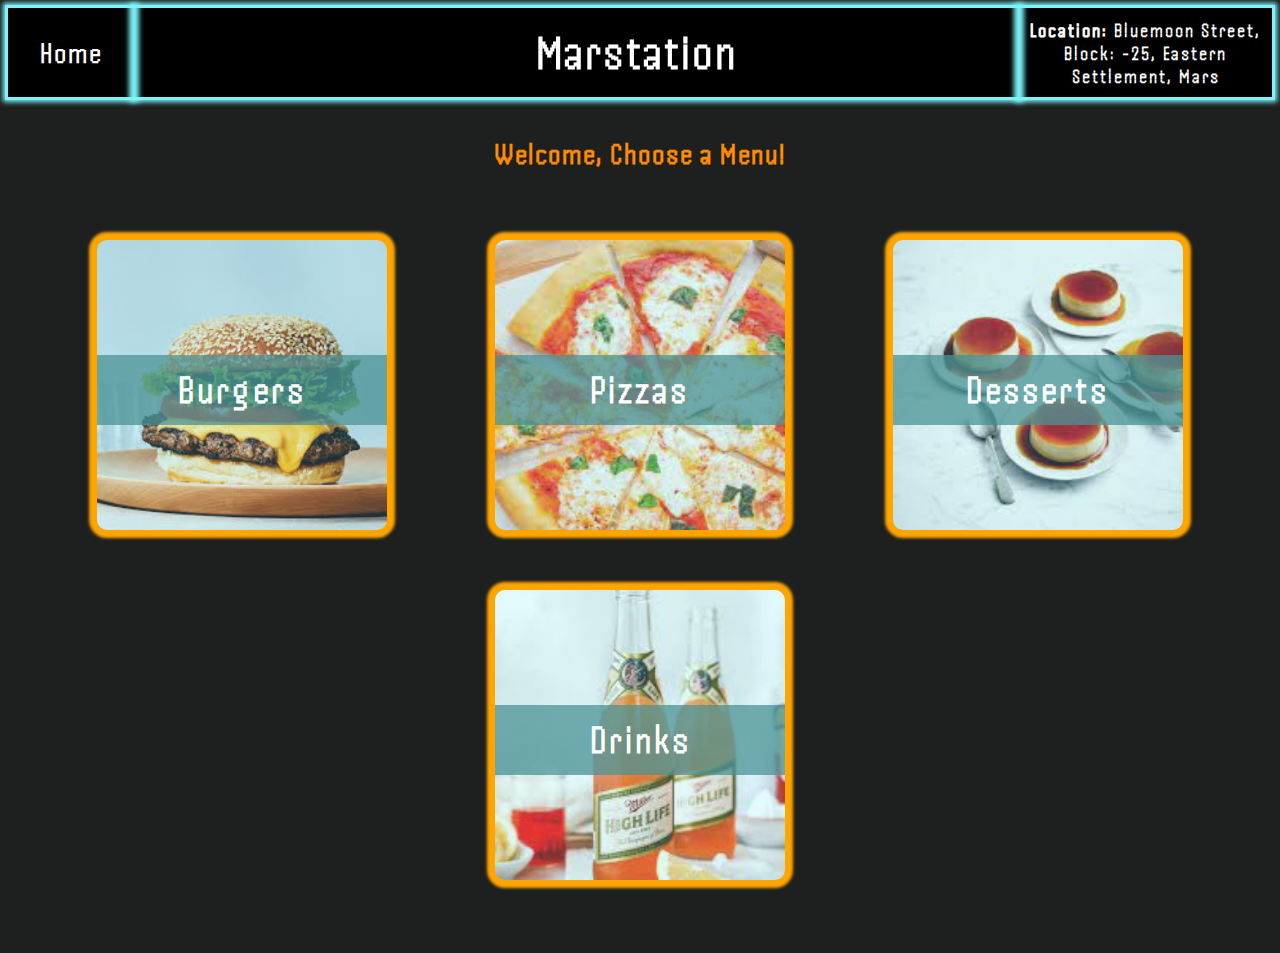
<file: index.html>
<!DOCTYPE html>

<html lang="en">

<head>
    <meta name="viewport" content="width=device-width, initial-scale=1">

    <link href="styles/general.css" rel="stylesheet">
    <link href="styles/index.css" rel="stylesheet">

    <script src="scripts/general.js"></script>
    <script src="scripts/index.js"></script>

    <link rel="preconnect" href="https://fonts.googleapis.com">
    <link rel="preconnect" href="https://fonts.gstatic.com" crossorigin>
    <link href="https://fonts.googleapis.com/css2?family=Handjet:wght@300&display=swap" rel="stylesheet">

    <title>Homepage</title>
</head>

<body>
    <header>
        <div id="navbar">
            <div id="navbar-1">
                <p>Home</p>
            </div>
            <div id="navbar-2">
                <p>Marstation</p>
            </div>
            <div id="navbar-3">
                <p><strong>Location:</strong> Bluemoon Street, Block: -25, Eastern Settlement, Mars</p>
            </div>
        </div>
    </header>

    <main>
        <h1>Welcome, Choose a Menu!</h1>
        <div id="menus">
            <div class="menu menu-1">
                <div class="strip">
                    <p>Burgers</p>
                </div>
            </div>
            <div class="menu menu-2">
                <div class="strip">
                    <p>Pizzas</p>
                </div>
            </div>
            <div class="menu menu-3">
                <div class="strip">
                    <p>Desserts</p>
                </div>
            </div>
            <div class="menu menu-4">
                <div class="strip">
                    <p>Drinks</p>
                </div>
            </div>
        </div>
    </main>
</body>

</html>

<!--
    IMAGE COPYRIGHTS
    https://www.epicurious.com/recipes/food/views/classic-smashed-cheeseburger-51261810
    https://www.delish.com/cooking/recipe-ideas/a24893663/homemade-pizza-recipe/
    https://www.olivemagazine.com/recipes/collection/best-french-dessert-recipes/
    https://playswellwithbutter.com/spaghett-drink-recipe/
-->
</file>
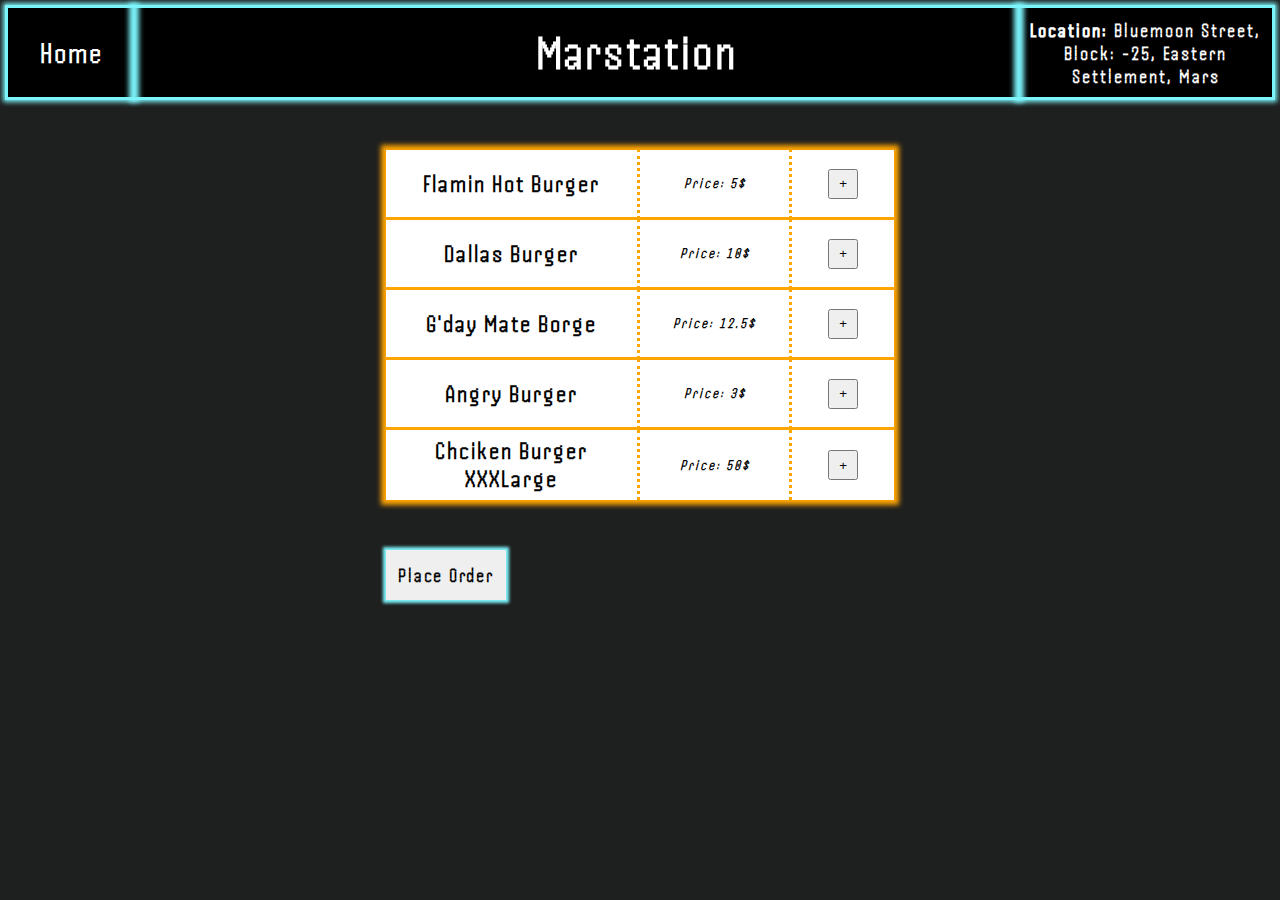
<file: burgers.html>
<!DOCTYPE html>

<html lang="en">

<head>
    <meta name="viewport" content="width=device-width, initial-scale=1">

    <link href="styles/general.css" rel="stylesheet">
    <link href="styles/menu.css" rel="stylesheet">

    <script src="scripts/general.js"></script>
    <script src="scripts/menu.js"></script>

    <link rel="preconnect" href="https://fonts.googleapis.com">
    <link rel="preconnect" href="https://fonts.gstatic.com" crossorigin>
    <link href="https://fonts.googleapis.com/css2?family=Handjet:wght@300&display=swap" rel="stylesheet">

    <title>Burgers</title>
</head>

<body>
    <header>
        <div id="navbar">
            <div id="navbar-1">
                <p>Home</p>
            </div>
            <div id="navbar-2">
                <p>Marstation</p>
            </div>
            <div id="navbar-3">
                <p><strong>Location:</strong> Bluemoon Street, Block: -25, Eastern Settlement, Mars</p>
            </div>
        </div>
    </header>

    <main>
        <div class="container">
            <div class="row">
                <div class="name">Flamin Hot Burger</div>
                <div class="price"><i>Price: <span>5</span>$</i></div>
                <div class="add"><button onclick="addOrder(this.parentElement.parentElement)">+</button></div>
            </div>
            <div class="row">
                <div class="name">Dallas Burger</div>
                <div class="price"><i>Price: <span>10</span>$</i></div>
                <div class="add"><button onclick="addOrder(this.parentElement.parentElement)">+</button></div>
            </div>
            <div class="row">
                <div class="name">G'day Mate Borge</div>
                <div class="price"><i>Price: <span>12.5</span>$</i></div>
                <div class="add"><button onclick="addOrder(this.parentElement.parentElement)">+</button></div>
            </div>
            <div class="row">
                <div class="name">Angry Burger</div>
                <div class="price"><i>Price: <span>3</span>$</i></div>
                <div class="add"><button onclick="addOrder(this.parentElement.parentElement)">+</button></div>
            </div>
            <div class="row">
                <div class="name">Chciken Burger XXXLarge</div>
                <div class="price"><i>Price: <span>50</span>$</i></div>
                <div class="add"><button onclick="addOrder(this.parentElement.parentElement)">+</button></div>
            </div>
        </div>

        <div id="order"></div>
        <div id="order-button-container"><button onclick="placeOrder()">Place Order</button></div>
    </main>
</body>

</html>
</file>
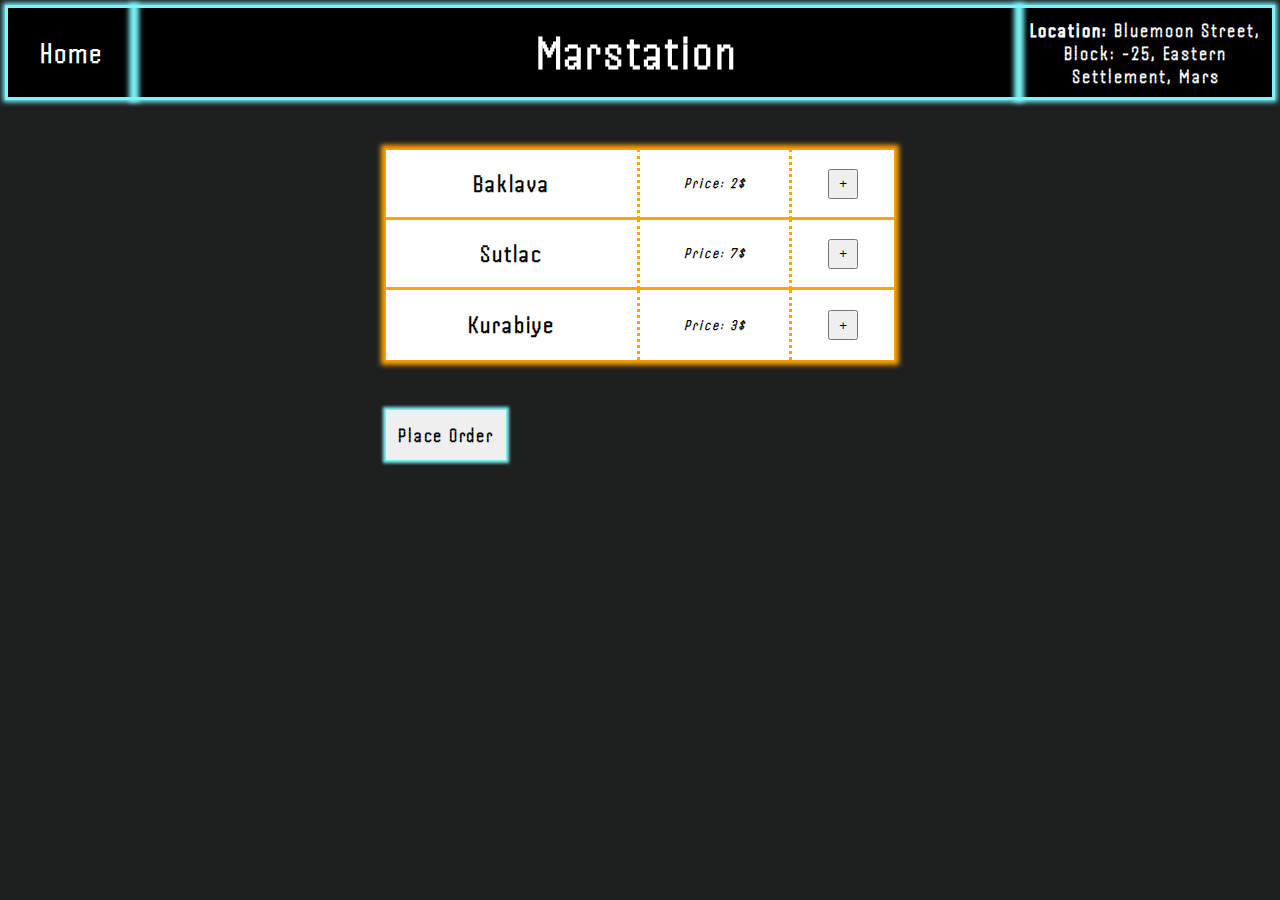
<file: desserts.html>
<!DOCTYPE html>

<html lang="en">

<head>
    <meta name="viewport" content="width=device-width, initial-scale=1">

    <link href="styles/general.css" rel="stylesheet">
    <link href="styles/menu.css" rel="stylesheet">

    <script src="scripts/general.js"></script>
    <script src="scripts/menu.js"></script>

    <link rel="preconnect" href="https://fonts.googleapis.com">
    <link rel="preconnect" href="https://fonts.gstatic.com" crossorigin>
    <link href="https://fonts.googleapis.com/css2?family=Handjet:wght@300&display=swap" rel="stylesheet">

    <title>Desserts</title>
</head>

<body>
    <header>
        <div id="navbar">
            <div id="navbar-1">
                <p>Home</p>
            </div>
            <div id="navbar-2">
                <p>Marstation</p>
            </div>
            <div id="navbar-3">
                <p><strong>Location:</strong> Bluemoon Street, Block: -25, Eastern Settlement, Mars</p>
            </div>
        </div>
    </header>

    <main>
        <div class="container">
            <div class="row">
                <div class="name">Baklava</div>
                <div class="price"><i>Price: <span>2</span>$</i></div>
                <div class="add"><button onclick="addOrder(this.parentElement.parentElement)">+</button></div>
            </div>
            <div class="row">
                <div class="name">Sutlac</div>
                <div class="price"><i>Price: <span>7</span>$</i></div>
                <div class="add"><button onclick="addOrder(this.parentElement.parentElement)">+</button></div>
            </div>
            <div class="row">
                <div class="name">Kurabiye</div>
                <div class="price"><i>Price: <span>3</span>$</i></div>
                <div class="add"><button onclick="addOrder(this.parentElement.parentElement)">+</button></div>
            </div>
        </div>

        <div id="order"></div>
        <div id="order-button-container"><button onclick="placeOrder()">Place Order</button></div>
    </main>
</body>

</html>
</file>
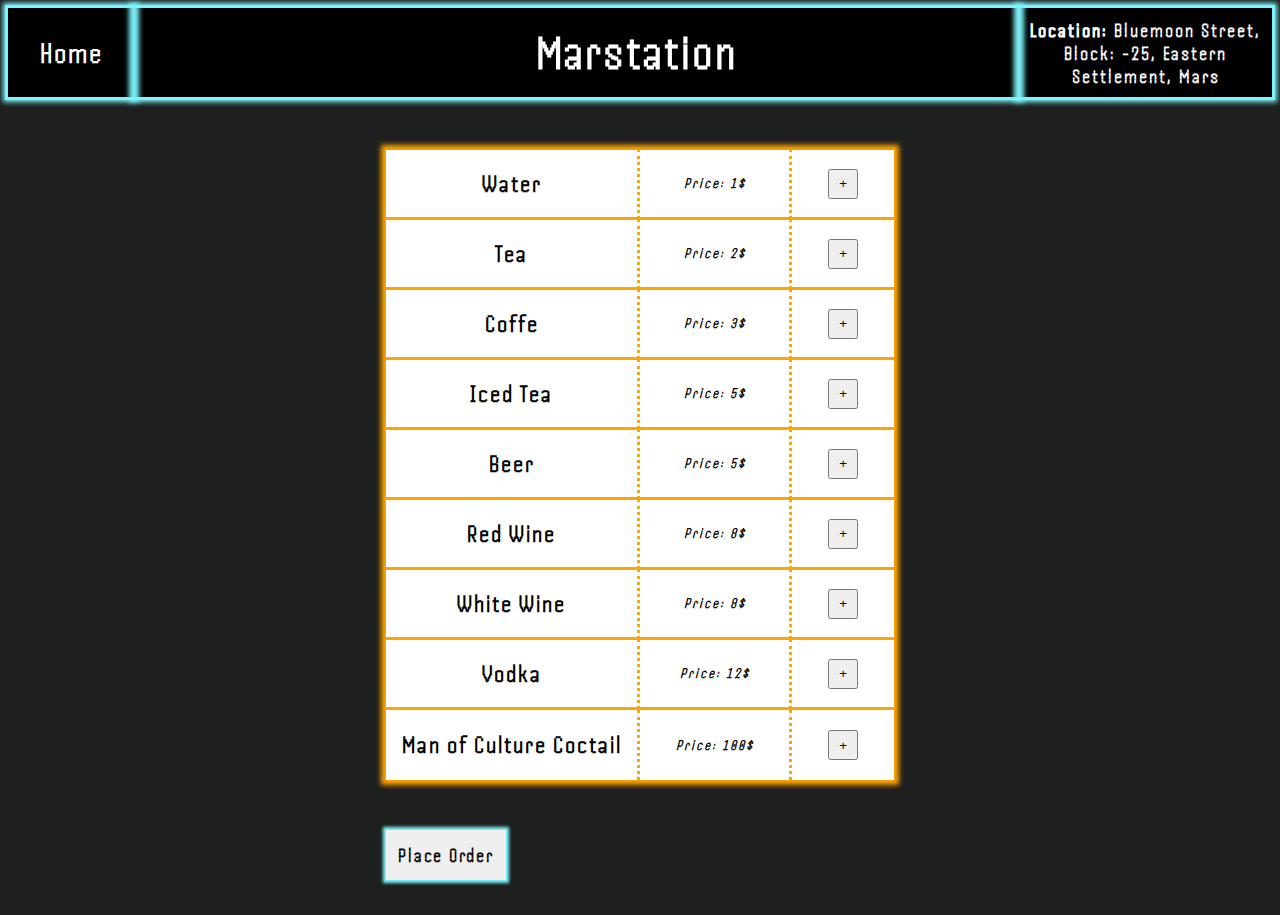
<file: drinks.html>
<!DOCTYPE html>

<html lang="en">

<head>
    <meta name="viewport" content="width=device-width, initial-scale=1">

    <link href="styles/general.css" rel="stylesheet">
    <link href="styles/menu.css" rel="stylesheet">

    <script src="scripts/general.js"></script>
    <script src="scripts/menu.js"></script>

    <link rel="preconnect" href="https://fonts.googleapis.com">
    <link rel="preconnect" href="https://fonts.gstatic.com" crossorigin>
    <link href="https://fonts.googleapis.com/css2?family=Handjet:wght@300&display=swap" rel="stylesheet">

    <title>Desserts</title>
</head>

<body>
    <header>
        <div id="navbar">
            <div id="navbar-1">
                <p>Home</p>
            </div>
            <div id="navbar-2">
                <p>Marstation</p>
            </div>
            <div id="navbar-3">
                <p><strong>Location:</strong> Bluemoon Street, Block: -25, Eastern Settlement, Mars</p>
            </div>
        </div>
    </header>

    <main>
        <div class="container">
            <div class="row">
                <div class="name">Water</div>
                <div class="price"><i>Price: <span>1</span>$</i></div>
                <div class="add"><button onclick="addOrder(this.parentElement.parentElement)">+</button></div>
            </div>
            <div class="row">
                <div class="name">Tea</div>
                <div class="price"><i>Price: <span>2</span>$</i></div>
                <div class="add"><button onclick="addOrder(this.parentElement.parentElement)">+</button></div>
            </div>
            <div class="row">
                <div class="name">Coffe</div>
                <div class="price"><i>Price: <span>3</span>$</i></div>
                <div class="add"><button onclick="addOrder(this.parentElement.parentElement)">+</button></div>
            </div>
            <div class="row">
                <div class="name">Iced Tea</div>
                <div class="price"><i>Price: <span>5</span>$</i></div>
                <div class="add"><button onclick="addOrder(this.parentElement.parentElement)">+</button></div>
            </div>
            <div class="row">
                <div class="name">Beer</div>
                <div class="price"><i>Price: <span>5</span>$</i></div>
                <div class="add"><button onclick="addOrder(this.parentElement.parentElement)">+</button></div>
            </div>
            <div class="row">
                <div class="name">Red Wine</div>
                <div class="price"><i>Price: <span>8</span>$</i></div>
                <div class="add"><button onclick="addOrder(this.parentElement.parentElement)">+</button></div>
            </div>
            <div class="row">
                <div class="name">White Wine</div>
                <div class="price"><i>Price: <span>8</span>$</i></div>
                <div class="add"><button onclick="addOrder(this.parentElement.parentElement)">+</button></div>
            </div>
            <div class="row">
                <div class="name">Vodka</div>
                <div class="price"><i>Price: <span>12</span>$</i></div>
                <div class="add"><button onclick="addOrder(this.parentElement.parentElement)">+</button></div>
            </div>
            <div class="row">
                <div class="name">Man of Culture Coctail</div>
                <div class="price"><i>Price: <span>100</span>$</i></div>
                <div class="add"><button onclick="addOrder(this.parentElement.parentElement)">+</button></div>
            </div>
        </div>

        <div id="order"></div>
        <div id="order-button-container"><button onclick="placeOrder()">Place Order</button></div>
    </main>
</body>

</html>
</file>
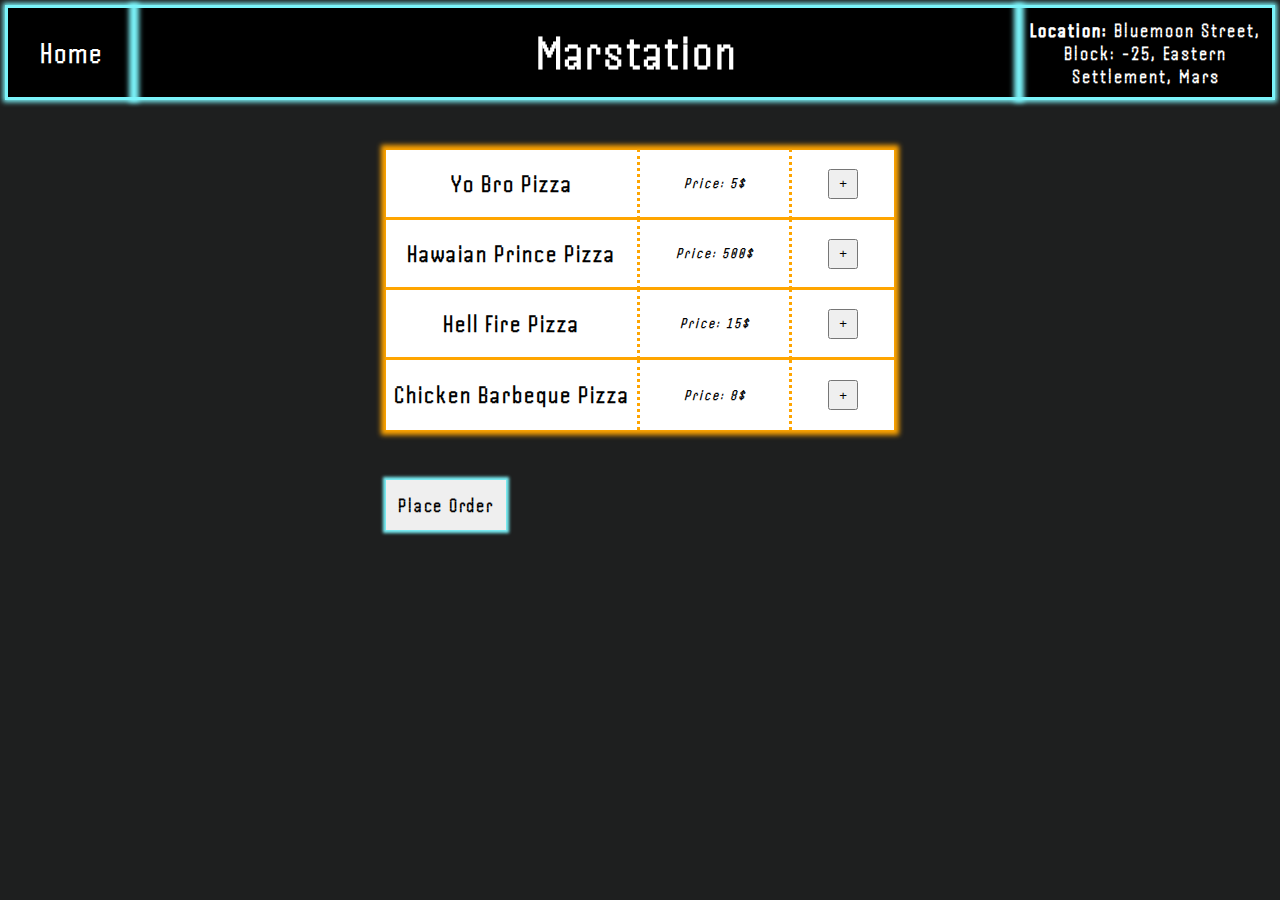
<file: pizzas.html>
<!DOCTYPE html>

<html lang="en">

<head>
    <meta name="viewport" content="width=device-width, initial-scale=1">

    <link href="styles/general.css" rel="stylesheet">
    <link href="styles/menu.css" rel="stylesheet">

    <script src="scripts/general.js"></script>
    <script src="scripts/menu.js"></script>

    <link rel="preconnect" href="https://fonts.googleapis.com">
    <link rel="preconnect" href="https://fonts.gstatic.com" crossorigin>
    <link href="https://fonts.googleapis.com/css2?family=Handjet:wght@300&display=swap" rel="stylesheet">

    <title>Pizzas</title>
</head>

<body>
    <header>
        <div id="navbar">
            <div id="navbar-1">
                <p>Home</p>
            </div>
            <div id="navbar-2">
                <p>Marstation</p>
            </div>
            <div id="navbar-3">
                <p><strong>Location:</strong> Bluemoon Street, Block: -25, Eastern Settlement, Mars</p>
            </div>
        </div>
    </header>

    <main>
        <div class="container">
            <div class="row">
                <div class="name">Yo Bro Pizza</div>
                <div class="price"><i>Price: <span>5</span>$</i></div>
                <div class="add"><button onclick="addOrder(this.parentElement.parentElement)">+</button></div>
            </div>
            <div class="row">
                <div class="name">Hawaian Prince Pizza</div>
                <div class="price"><i>Price: <span>500</span>$</i></div>
                <div class="add"><button onclick="addOrder(this.parentElement.parentElement)">+</button></div>
            </div>
            <div class="row">
                <div class="name">Hell Fire Pizza</div>
                <div class="price"><i>Price: <span>15</span>$</i></div>
                <div class="add"><button onclick="addOrder(this.parentElement.parentElement)">+</button></div>
            </div>
            <div class="row">
                <div class="name">Chicken Barbeque Pizza</div>
                <div class="price"><i>Price: <span>8</span>$</i></div>
                <div class="add"><button onclick="addOrder(this.parentElement.parentElement)">+</button></div>
            </div>
        </div>

        <div id="order"></div>
        <div id="order-button-container"><button onclick="placeOrder()">Place Order</button></div>
    </main>
</body>

</html>
</file>
<file: styles/general.css>
/* GENERAL */
:root {
    --navbar-border-size: 3px;
    --navbar-border-color: #7CF4FA;
}

*,
*::before,
*::after {
    box-sizing: border-box;
    padding: 0;
    margin: 0;
}

html {
    font-size: 10px;
    font-family: 'Handjet', cursive;
    font-weight: 600;
}

body {
    background-color: #1E1F1F;
    letter-spacing: 0.2rem;
    padding: 5px;
}

/* NAVBAR */
header {
    position: sticky;
    top: 0;
    z-index: 100;
}

#navbar {
    width: 100%;
    margin: 0 auto;
    display: flex;
    text-align: center;
    color: white;
    background-color: black;
    border: var(--navbar-border-size) solid var(--navbar-border-color);
    position: sticky;
    top: 0;
}

#navbar div {
    padding: 1rem;
    box-shadow: 0 0 5px 5px var(--navbar-border-color);
}

#navbar-1 {
    flex-basis: 10%;
    font-size: 3rem;
}

#navbar-2 {
    flex-basis: 70%;
    font-size: 5rem;
}

#navbar-3 {
    flex-basis: 20%;
    font-size: 2rem;
}

#navbar div > p {
    position: relative;
    top: 50%;
    transform: translate(0, -50%);
}

#navbar-2 p {
    left: 7%;
}

#navbar-1:hover {
    cursor: pointer;
}

@media only screen and (max-width: 800px) {
    #navbar {
        flex-direction: column;
    }

    #navbar div {
        box-shadow: 0 0 3px 3px var(--navbar-border-color);
    }

    #navbar-1 {
        flex-basis: auto;
        height: 60px;
        order: 2;
    }

    #navbar-2 {
        flex-basis: auto;
        height: 80px;
        order: 0;
    }

    #navbar-3 {
        flex-basis: auto;
        font-size: 1rem;
        height: 50px;
        order: 1;
    }

    #navbar div > p {
        margin: 0 auto;
    }

    #navbar-2 p {
        left: 0;
    }
}
</file>
<file: styles/index.css>
/* MENUS */

h1 {
    text-align: center;
    color: white;
    margin-top: 3%;
    font-size: 3rem;
    color: #ff8c00;
}

#menus {
    display: flex;
    padding: 5%;
    flex-wrap: wrap;
    justify-content: space-around;
    gap: 50px;
}


.menu-1 {
    background: linear-gradient(0deg, rgba(124,244,250,0.2), rgba(124,244,250,0.2)), url("../images/Burger.jpg");
}

.menu-2 {
    background: linear-gradient(0deg, rgba(124,244,250,0.2), rgba(124,244,250,0.2)), url("../images/Pizza.jpg");
}

.menu-3 {
    background: linear-gradient(0deg, rgba(124,244,250,0.2), rgba(124,244,250,0.2)), url("../images/Dessert.jpg");
}

.menu-4 {
    background: linear-gradient(0deg, rgba(124,244,250,0.2), rgba(124,244,250,0.2)), url("../images/Drink.jpg");
}

.menu {
    width: 300px;
    height: 300px;
    background-color: white;
    background-position: center;
    background-size: cover;
    border: 5px solid orange;
    border-radius: 15px;
    box-shadow: 0 0 3px 3px orange;
    cursor: pointer;
}

.strip {
    width: 290px;
    height: 70px;
    margin: 115px auto;
    background-color: rgba(75,147,150,0.75);
    text-align: center;
    font-size: 4rem;
    letter-spacing: 0.3rem;
}

.strip p {
    color: white;
    position: relative;
    top: 50%;
    transform: translate(0, -50%);
}

/* MEDIA QUERIES */

@media only screen and (max-width: 800px) {
    #menus {
        flex-direction: column;
        align-items: center;
    }

    .menu {
        width: 250px;
        height: 250px;
    }

    .strip {
        width: 240px;
        height: 50px;
        margin: 90px auto;
        font-size: 3rem;
        letter-spacing: 0.2rem;
    }
}
</file>
<file: styles/menu.css>
/* CONTAINER */
.container {
    width: 40%;
    height: auto;
    margin: 50px auto;
    background-color: white;
    box-shadow: 0 0 5px 5px orange;
}

.container > :not(:last-child) {
    border-bottom: 3px solid orange;
}

.row {
    width: 100%;
    height: 70px;
    display: flex;
    justify-content: center;
    align-items: center;
    text-align: center;
}

.row > :not(:last-child) {
    height: 70px;
    border-right: 3px dotted orange;
    display: flex;
    justify-content: center;
    align-items: center;
}

.name {
    flex-basis: 50%;
    font-size: 2.5rem;
}

.price {
    flex-basis: 30%;
    font-size: 1.5rem;
}

.add {
    flex-basis: 20%;
    add
}

.add button {
    width: 30px;
    height: 30px;
}

.add button:hover, #order-button-container button:hover {
    cursor: pointer;
}

/* ORDER */
#order {
    width: 40%;
    height: auto;
    margin: 0 auto;
    font-size: 3rem;
    color: white;
}

#order-button-container {
    width: 40%;
    height: auto;
    margin: 30px auto;
    display: flex;
}

#order-button-container button {
    width: 120px;
    height: 50px;
    font-size: 2rem;
    font-family: 'Handjet', cursive;
    font-weight: 600;
    letter-spacing: 0.175rem;
    border: none;
    box-shadow: 0 0 3px 3px #7CF4FA;
}

/* MEDIA QUERIES */

@media only screen and (max-width: 800px) {
    .container {
        width: 80%;
    }

    .name {
        font-size: 2rem;
    }

    .price {
        font-size: 1.25rem;
    }

    #order {
        width: 80%;
        font-size: 2rem;
    }

    #order-button-container {
        justify-content: center;
    }
}
</file>
